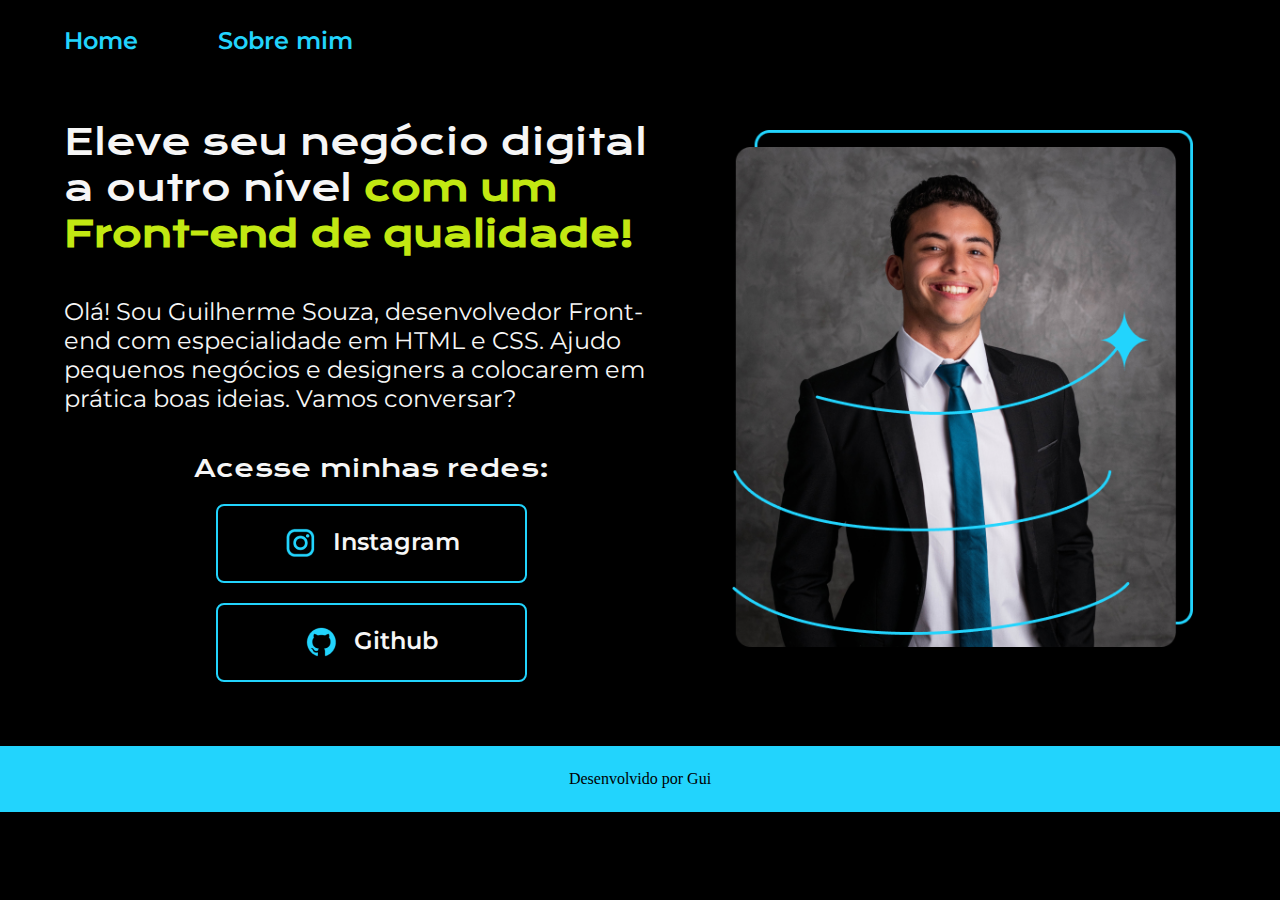
<file: index.html>
<!DOCTYPE html>
<html lang="pt-br">

<head>
    <meta charset="UTF-8">
    <meta http-equiv="X-UA-Compatible" content="IE=edge">
    <meta name="viewport" content="width=device-width, initial-scale=1.0">
    <title>Portfólio do Gui</title>
    <link rel="stylesheet" href="styles/style.css">
</head>

<body>
    <header class="cabecalho">
        <nav class="cabecalho__menu">
            <a class="cabecalho__menu__link" href="index.html">Home</a>
            <a class="cabecalho__menu__link" href="about.html">Sobre mim</a>
        </nav>
    </header>
    <main class="apresentacao">
        <section class="apresentacao__conteudo">
            <h1 class="apresentacao__conteudo__titulo">Eleve seu negócio digital a outro nível <strong class="destaque-titulo">com um Front-end de qualidade!</strong></h1>
            <p class="apresentacao__conteudo__texto">Olá! Sou Guilherme Souza, desenvolvedor Front-end com especialidade em HTML e CSS. Ajudo pequenos negócios e designers a colocarem em prática boas ideias. Vamos conversar?</p>
            <div class="apresentacao__conteudo__links">
                <h2 class="apresentacao__conteudo__links__subtitulo">Acesse minhas redes:</h2>
                <a class="apresentacao__conteudo__links__navegacao" href="https://instagram.com/guilhermesnunes4">
                    <img src="img/instagram.png" alt="Logo do Instagram">
                    Instagram
                </a>
                <a class="apresentacao__conteudo__links__navegacao" href="https://github.com/souza104">
                    <img src="img/github.png" alt="Logo do Github">
                    Github
                </a>
            </div>
        </section>
        <img class="apresentacao__imagem" src="img/imagem.png" alt="Foto do autor">
    </main>
    <footer class="rodape">
        <p>Desenvolvido por Gui</p>
    </footer>
</body>
</html>
</file>
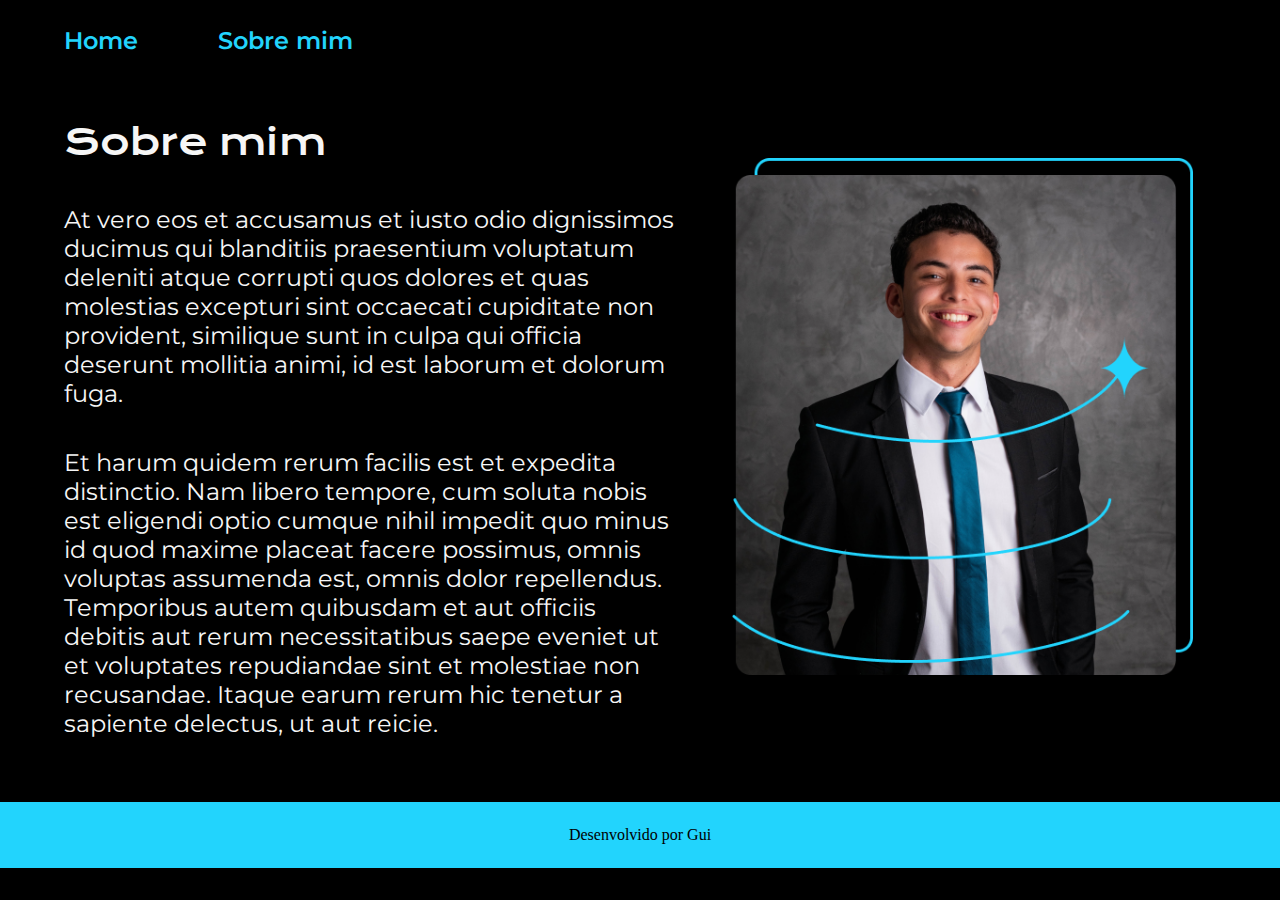
<file: about.html>
<!DOCTYPE html>
<html lang="pt-br">

<head>
    <meta charset="UTF-8">
    <meta http-equiv="X-UA-Compatible" content="IE=edge">
    <meta name="viewport" content="width=device-width, initial-scale=1.0">
    <title>Sobre mim</title>
    <link rel="stylesheet" href="styles/style.css">
</head>

<body>
    <header class="cabecalho">
        <nav class="cabecalho__menu">
            <a class="cabecalho__menu__link" href="index.html">Home</a>
            <a class="cabecalho__menu__link" href="about.html">Sobre mim</a>
        </nav>
    </header>
    <main class="apresentacao">
        <section class="apresentacao__conteudo">
            <h1 class="apresentacao__conteudo__titulo">Sobre mim</h1>
            <p class="apresentacao__conteudo__texto">At vero eos et accusamus et iusto odio dignissimos ducimus qui blanditiis praesentium voluptatum deleniti atque corrupti quos dolores et quas molestias excepturi sint occaecati cupiditate non provident, similique sunt in culpa qui officia deserunt mollitia animi, id est laborum et dolorum fuga.</p>
            <p class="apresentacao__conteudo__texto">Et harum quidem rerum facilis est et expedita distinctio. Nam libero tempore, cum soluta nobis est eligendi optio cumque nihil impedit quo minus id quod maxime placeat facere possimus, omnis voluptas assumenda est, omnis dolor repellendus. Temporibus autem quibusdam et aut officiis debitis aut rerum necessitatibus saepe eveniet ut et voluptates repudiandae sint et molestiae non recusandae. Itaque earum rerum hic tenetur a sapiente delectus, ut aut reicie.</p>
        </section>
        <img class="apresentacao__imagem" src="img/imagem.png" alt="Foto do autor">
    </main>
    <footer class="rodape">
        <p>Desenvolvido por Gui</p>
    </footer>
</body>
</html>
</file>
<file: styles/style.css>
@import url('https://fonts.googleapis.com/css2?family=Dela+Gothic+One&family=Krona+One&display=swap');
@import url('https://fonts.googleapis.com/css2?family=Krona+One&display=swap');
@import url('https://fonts.googleapis.com/css2?family=Montserrat:ital,wght@0,100..900;1,100..900&display=swap');

* {
    margin: 0;
    padding: 0;
}

:root {
    --cor-primaria: #000000;
    --cor-secundaria: #f6f6f6;
    --cor-terciaria: #22D4FD;
    --cor-hover: #111111;
    --cor-destaque: #C2E812;
    --texto-primario: "Krona One", sans-serif;
    --texto-secundario: "Montserrat", sans-serif;
}

body {
    box-sizing: border-box;
    background-color: var(--cor-primaria);
    color: var(--cor-secundaria);
}

.cabecalho {
    padding: 2% 0% 0% 5%;
}

.cabecalho__menu {
    display: flex;
    gap: 80px;
}

.cabecalho__menu__link {
    font-size: 1.5rem;
    font-family: var(--texto-secundario);
    font-weight: 600;
    font-style: normal;
    color: var(--cor-terciaria);
    text-decoration: none;
}

.apresentacao {
    display: flex;
    align-items: center;
    justify-content: space-between;
    padding: 5%;
}

.apresentacao__conteudo {
    width: 615px;
    display: flex;
    flex-direction: column;
    gap: 40px;
}

.apresentacao__conteudo__titulo {
    font-size: 2.25rem;
    font-family: var(--texto-primario);
    font-weight: 400;
    font-style: normal;
}

.destaque-titulo {
    color: var(--cor-destaque);
}

.apresentacao__conteudo__texto {
    font-size: 1.5rem;
    font-family: var(--texto-secundario);
    font-weight: 400;
    font-style: normal;
}

.apresentacao__conteudo__links {
    display: flex;
    flex-direction: column;
    justify-content: space-between;
    align-items: center;
    gap: 20px;
}

.apresentacao__conteudo__links__subtitulo {
    font-family: var(--texto-primario);
    font-weight: 400;
    font-size: 1.5rem;
}

.apresentacao__conteudo__links__navegacao {
    display: flex;
    justify-content: center;
    gap: 16px;
    border: 2px solid var(--cor-terciaria);
    width: 50%;
    text-align: center;
    padding: 21.5px 0;
    border-radius: 8px;
    text-decoration: none;
    color: var(--cor-secundaria);
    font-size: 1.5rem;
    font-family: var(--texto-secundario);
    font-weight: 600;
    font-style: normal;
}

.apresentacao__conteudo__links__navegacao:hover {
    background-color: var(--cor-hover);
}

.apresentacao__imagem {
    width: 40%;
    margin: 2%;
    margin-top: 0;
}

.rodape {
    color: var(--cor-primaria);
    background-color: var(--cor-terciaria);
    padding: 1.5rem;
    text-align: center;
}

@media (max-width: 1200px) {
    .cabecalho {
        padding: 5%;
    }
    
    .cabecalho__menu {
        justify-content: center;
    }

    .apresentacao {
        flex-direction: column-reverse;
    }

    .apresentacao__conteudo {
        width: auto;
    }
}
</file>
